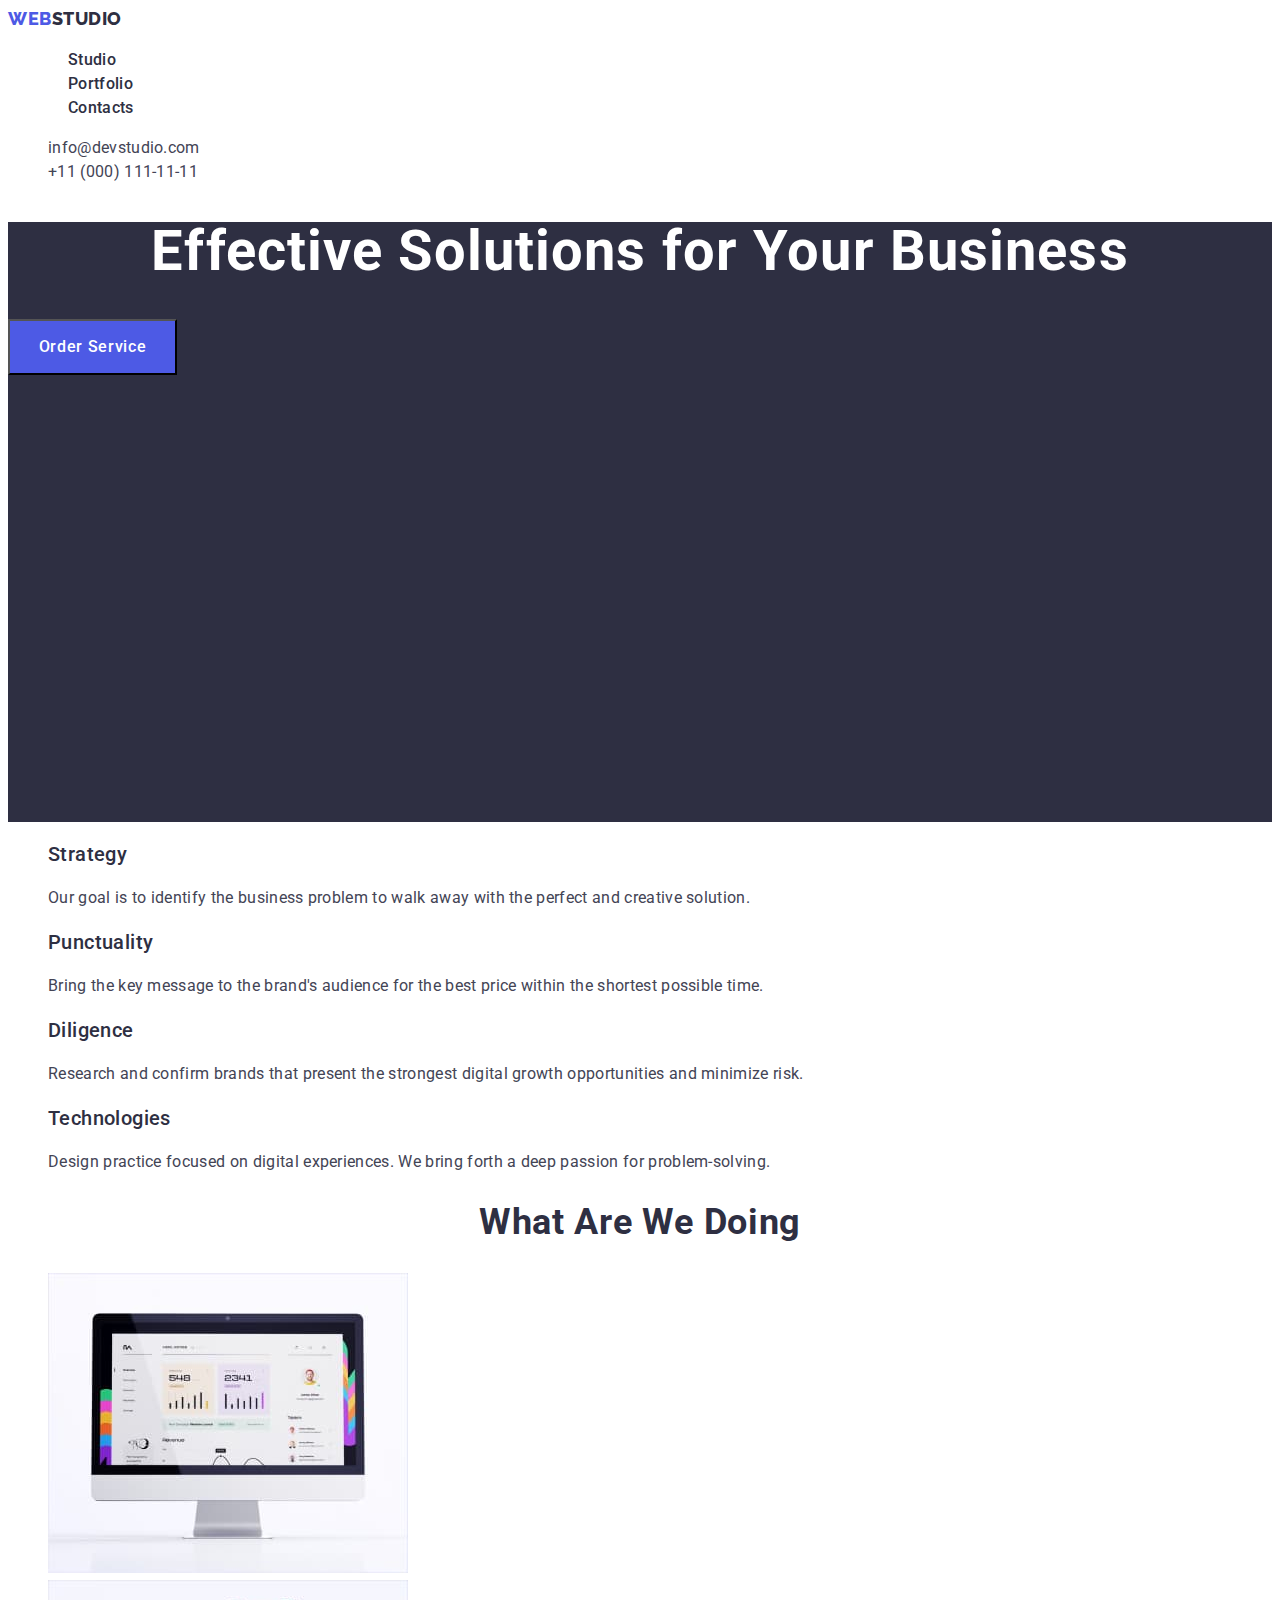
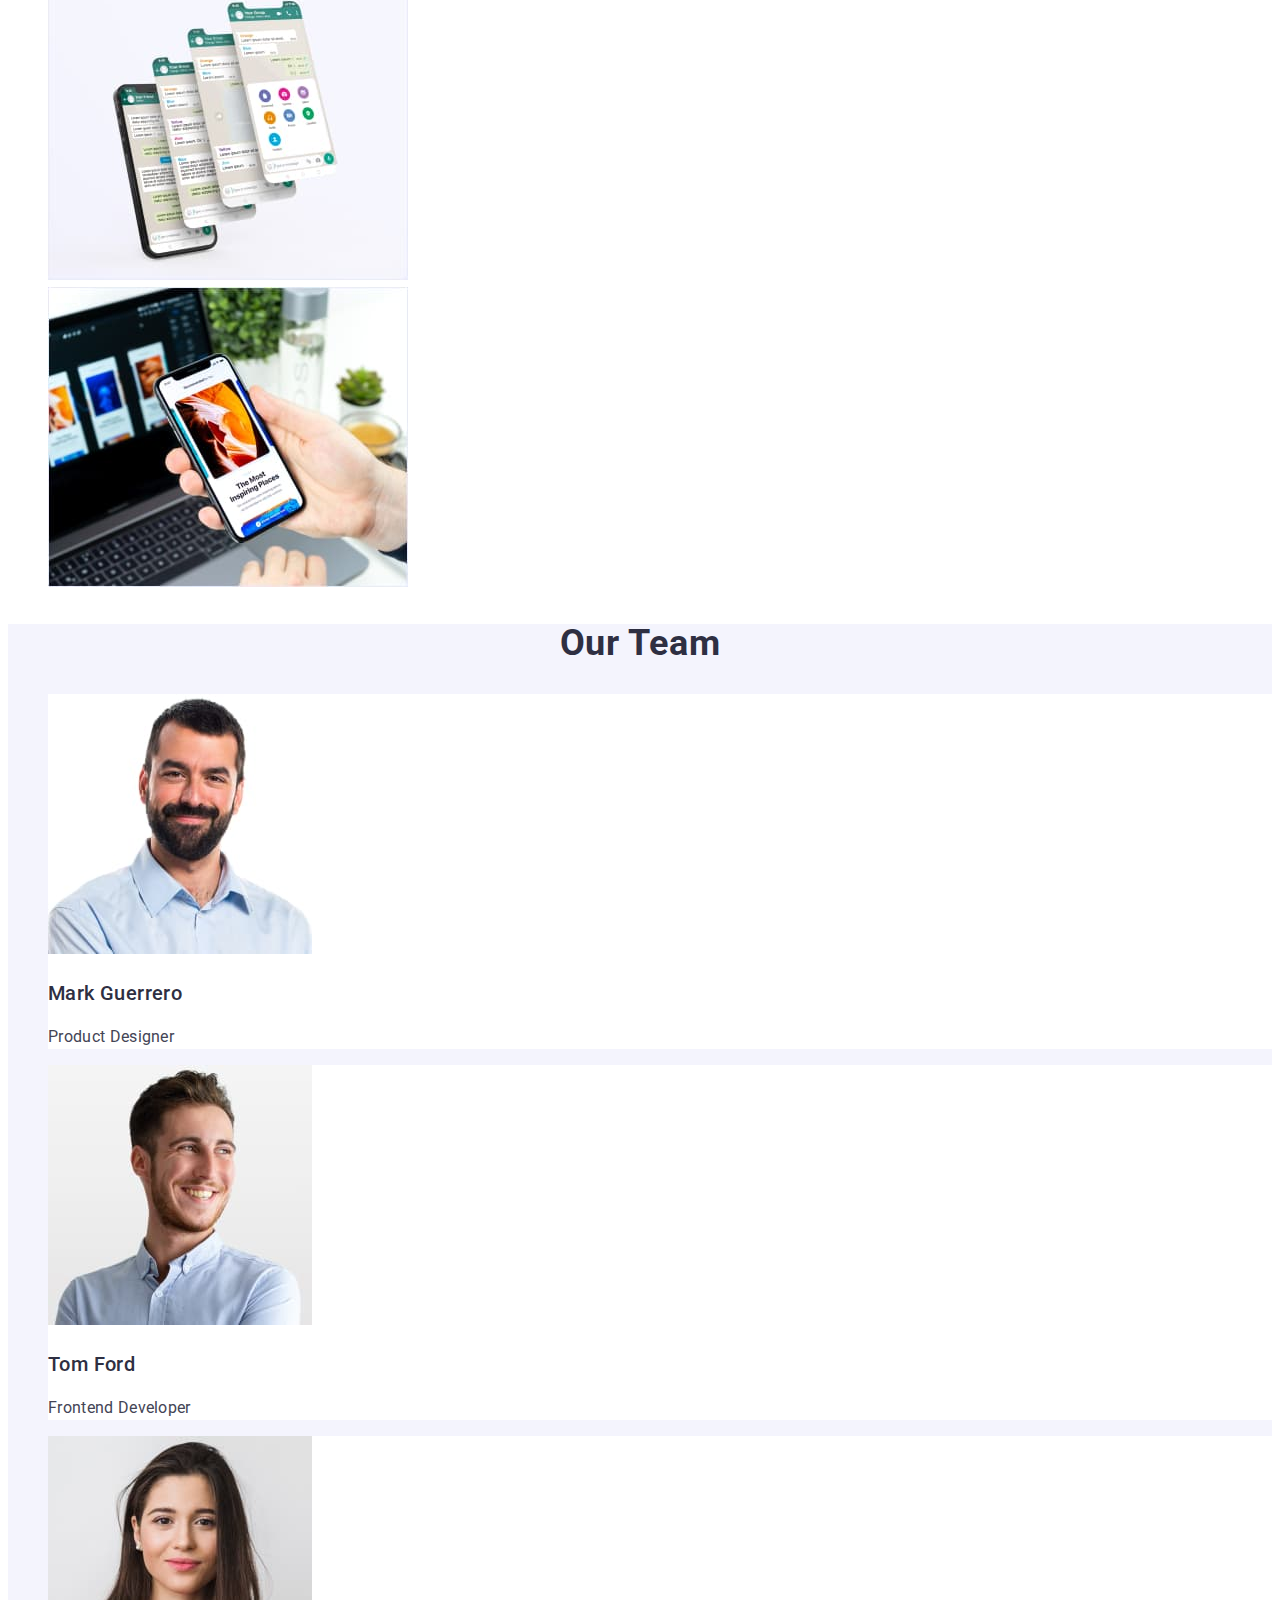
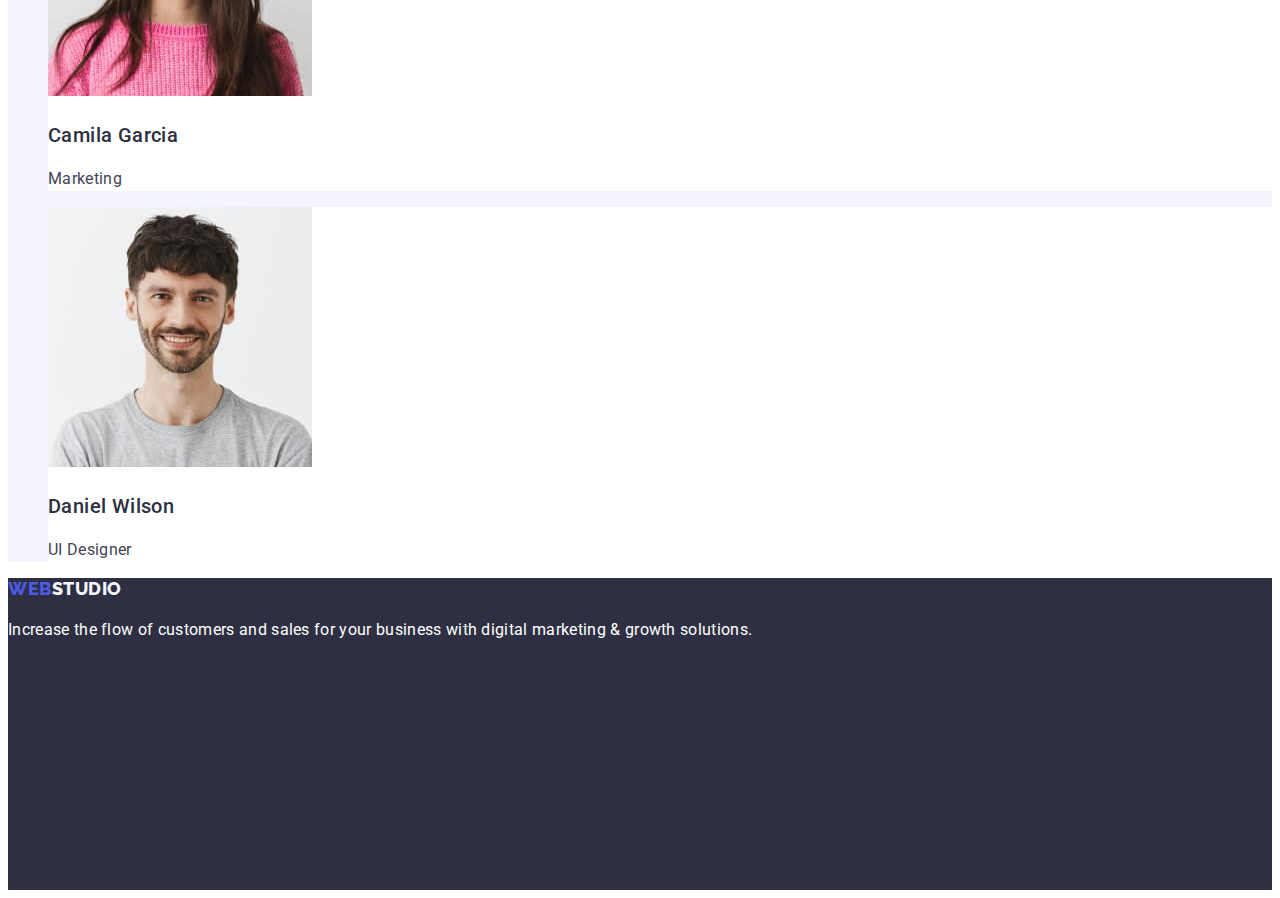
<file: index.html>
<!DOCTYPE html>
<html lang="en">
  <head>
    <meta charset="UTF-8" />
    <meta name="viewport" content="width=device-width, initial-scale=1.0" />
    <title>WebStudio</title>
    <link rel="stylesheet" href="./css/styles.css" />
    <link rel="preconnect" href="https://fonts.googleapis.com" />
    <link rel="preconnect" href="https://fonts.gstatic.com" crossorigin />
    <link rel="preconnect" href="https://fonts.googleapis.com" />
    <link rel="preconnect" href="https://fonts.gstatic.com" crossorigin />
    <link
      href="https://fonts.googleapis.com/css2?family=Raleway:wght@800&family=Roboto:wght@400;500;700;900&display=swap"
      rel="stylesheet"
    />
  </head>

  <body>
    <!-- Хедер -->
    <header>
      <nav>
        <a href="./index.html" class="logo link"
          >Web<span class="logo-header">Studio</span></a
        >
        <ul class="site-nav list">
          <li><a href="./index.html" class="main-menu link">Studio</a></li>
          <li>
            <a href="./portfolio.html" class="main-menu link">Portfolio</a>
          </li>
          <li><a href="" class="main-menu link">Contacts</a></li>
        </ul>
      </nav>
      <address class="contacts">
        <ul class="contacts-list list">
          <li>
            <a href="mailto:info@devstudio.com" class="contact-menu link"
              >info@devstudio.com</a
            >
          </li>
          <li>
            <a href="tel:+110001111111" class="contact-menu link"
              >+11 (000) 111-11-11</a
            >
          </li>
        </ul>
      </address>
    </header>
    <main>
      <!-- Головна секція -->
      <section class="hero">
        <h1 class="hero-title">Effective Solutions for Your Business</h1>
        <button type="button" class="button">Order Service</button>
      </section>

      <!-- Наші перваги -->
      <section>
        <h2 class="section-title" hidden>Our advantages</h2>
        <ul class="advantages-list list">
          <li>
            <h3 class="title">Strategy</h3>
            <p class="paragraph">
              Our goal is to identify the business problem to walk away with the
              perfect and creative solution.
            </p>
          </li>
          <li>
            <h3 class="title">Punctuality</h3>
            <p class="paragraph">
              Bring the key message to the brand's audience for the best price
              within the shortest possible time.
            </p>
          </li>
          <li>
            <h3 class="title">Diligence</h3>
            <p class="paragraph">
              Research and confirm brands that present the strongest digital
              growth opportunities and minimize risk.
            </p>
          </li>
          <li>
            <h3 class="title">Technologies</h3>
            <p class="paragraph">
              Design practice focused on digital experiences. We bring forth a
              deep passion for problem-solving.
            </p>
          </li>
        </ul>
      </section>

      <!-- Що ми робимо -->
      <section>
        <h2 class="section-title">What are we doing</h2>
        <ul class="work list">
          <li><img src="./images/img1.jpg" alt="iMac" width="360" /></li>
          <li>
            <img src="./images/img2.jpg" alt="iPhone Screenshot" width="360" />
          </li>
          <li>
            <img src="./images/img3.jpg" alt="MacBook and iPhone" width="360" />
          </li>
        </ul>
      </section>

      <!-- Наша команда -->
      <section class="team">
        <h2 class="section-title">Our Team</h2>
        <ul class="teammates list">
          <li class="team-list">
            <img src="./images/img4.jpg" alt="Mark Guerrero" width="264" />
            <h3 class="name">Mark Guerrero</h3>
            <p class="paragraph">Product Designer</p>
          </li>
          <li class="team-list">
            <img src="./images/img5.jpg" alt="Tom Ford" width="264" />
            <h3 class="name">Tom Ford</h3>
            <p class="paragraph">Frontend Developer</p>
          </li>
          <li class="team-list">
            <img src="./images/img6.jpg" alt="Camila Garcia" width="264" />
            <h3 class="name">Camila Garcia</h3>
            <p class="paragraph">Marketing</p>
          </li>
          <li class="team-list">
            <img src="./images/img7.jpg" alt="Daniel Wilson" width="264" />
            <h3 class="name">Daniel Wilson</h3>
            <p class="paragraph">UI Designer</p>
          </li>
        </ul>
      </section>
    </main>

    <!-- Футер -->
    <footer class="footer">
      <a href="./index.html" class="logo link"
        >Web<span class="logo-footer">Studio</span></a
      >
      <p>
        Increase the flow of customers and sales for your business with digital
        marketing & growth solutions.
      </p>
    </footer>
  </body>
</html>
</file>
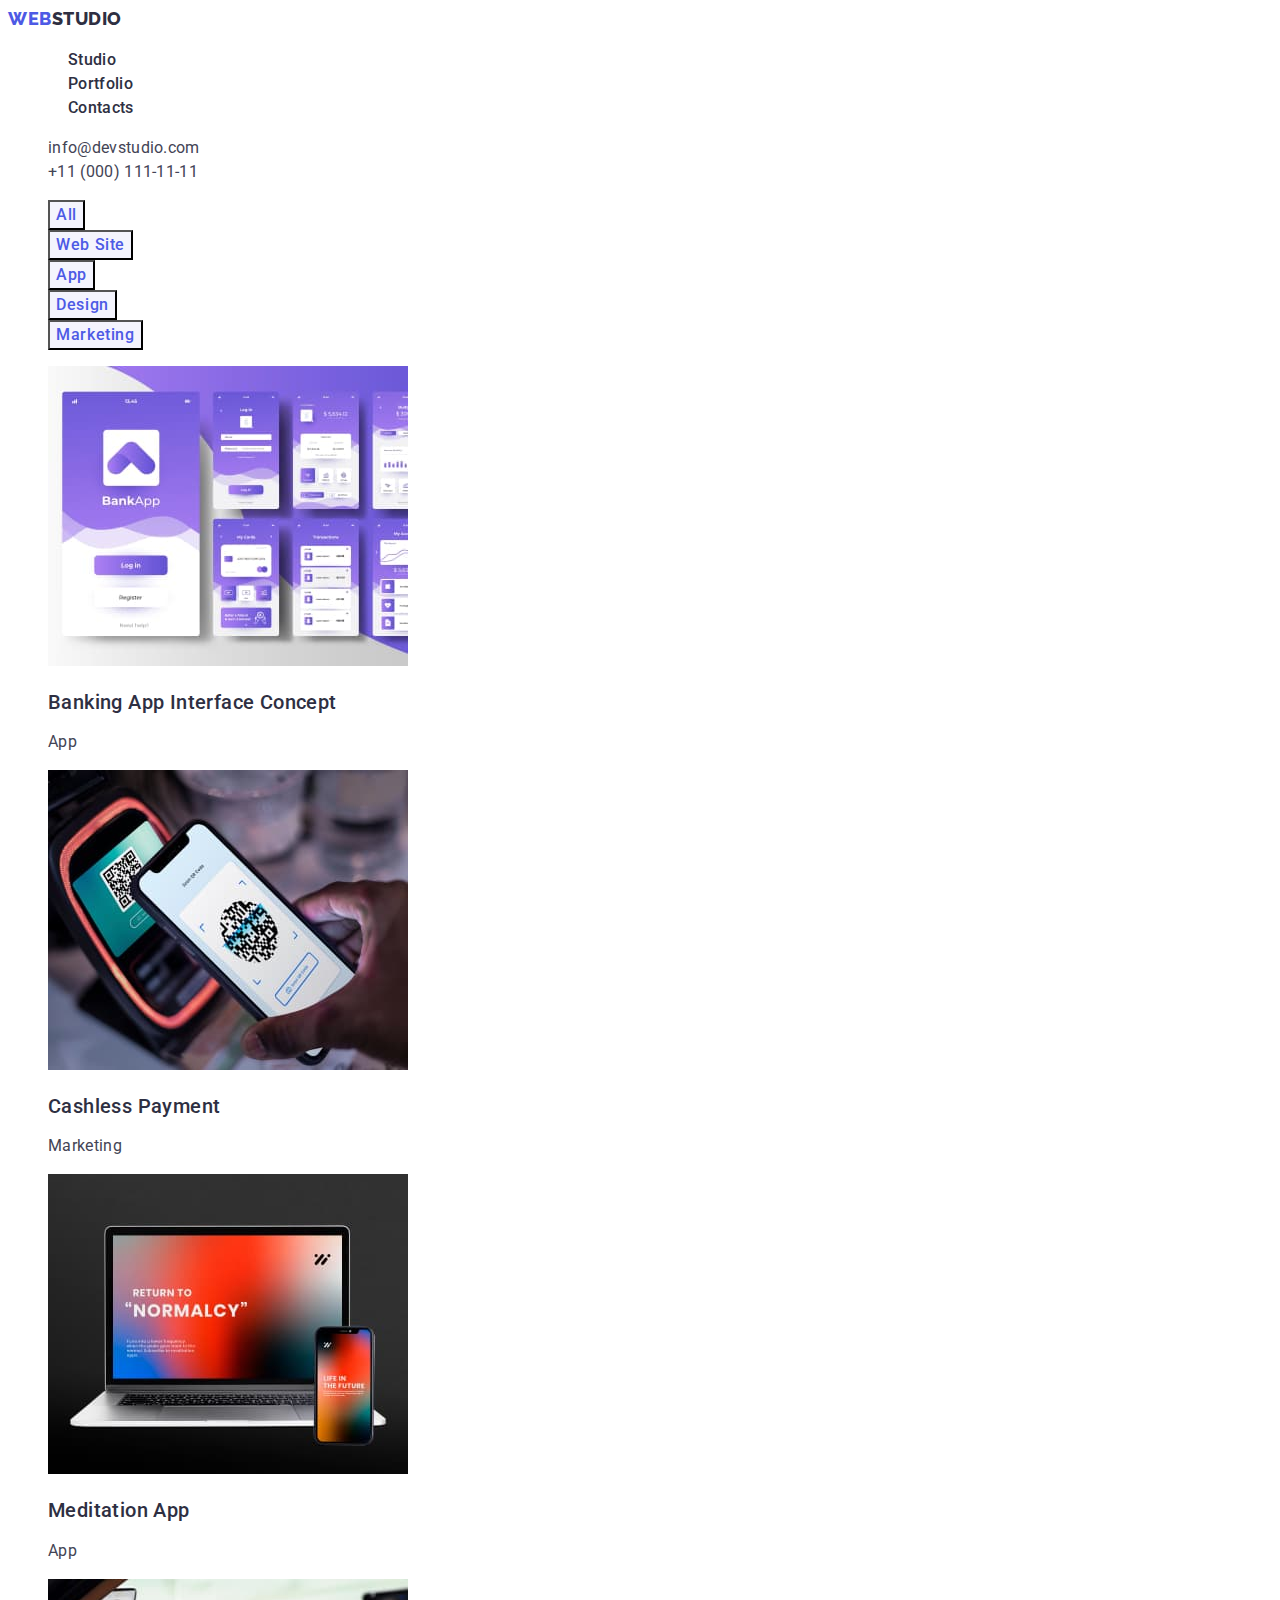
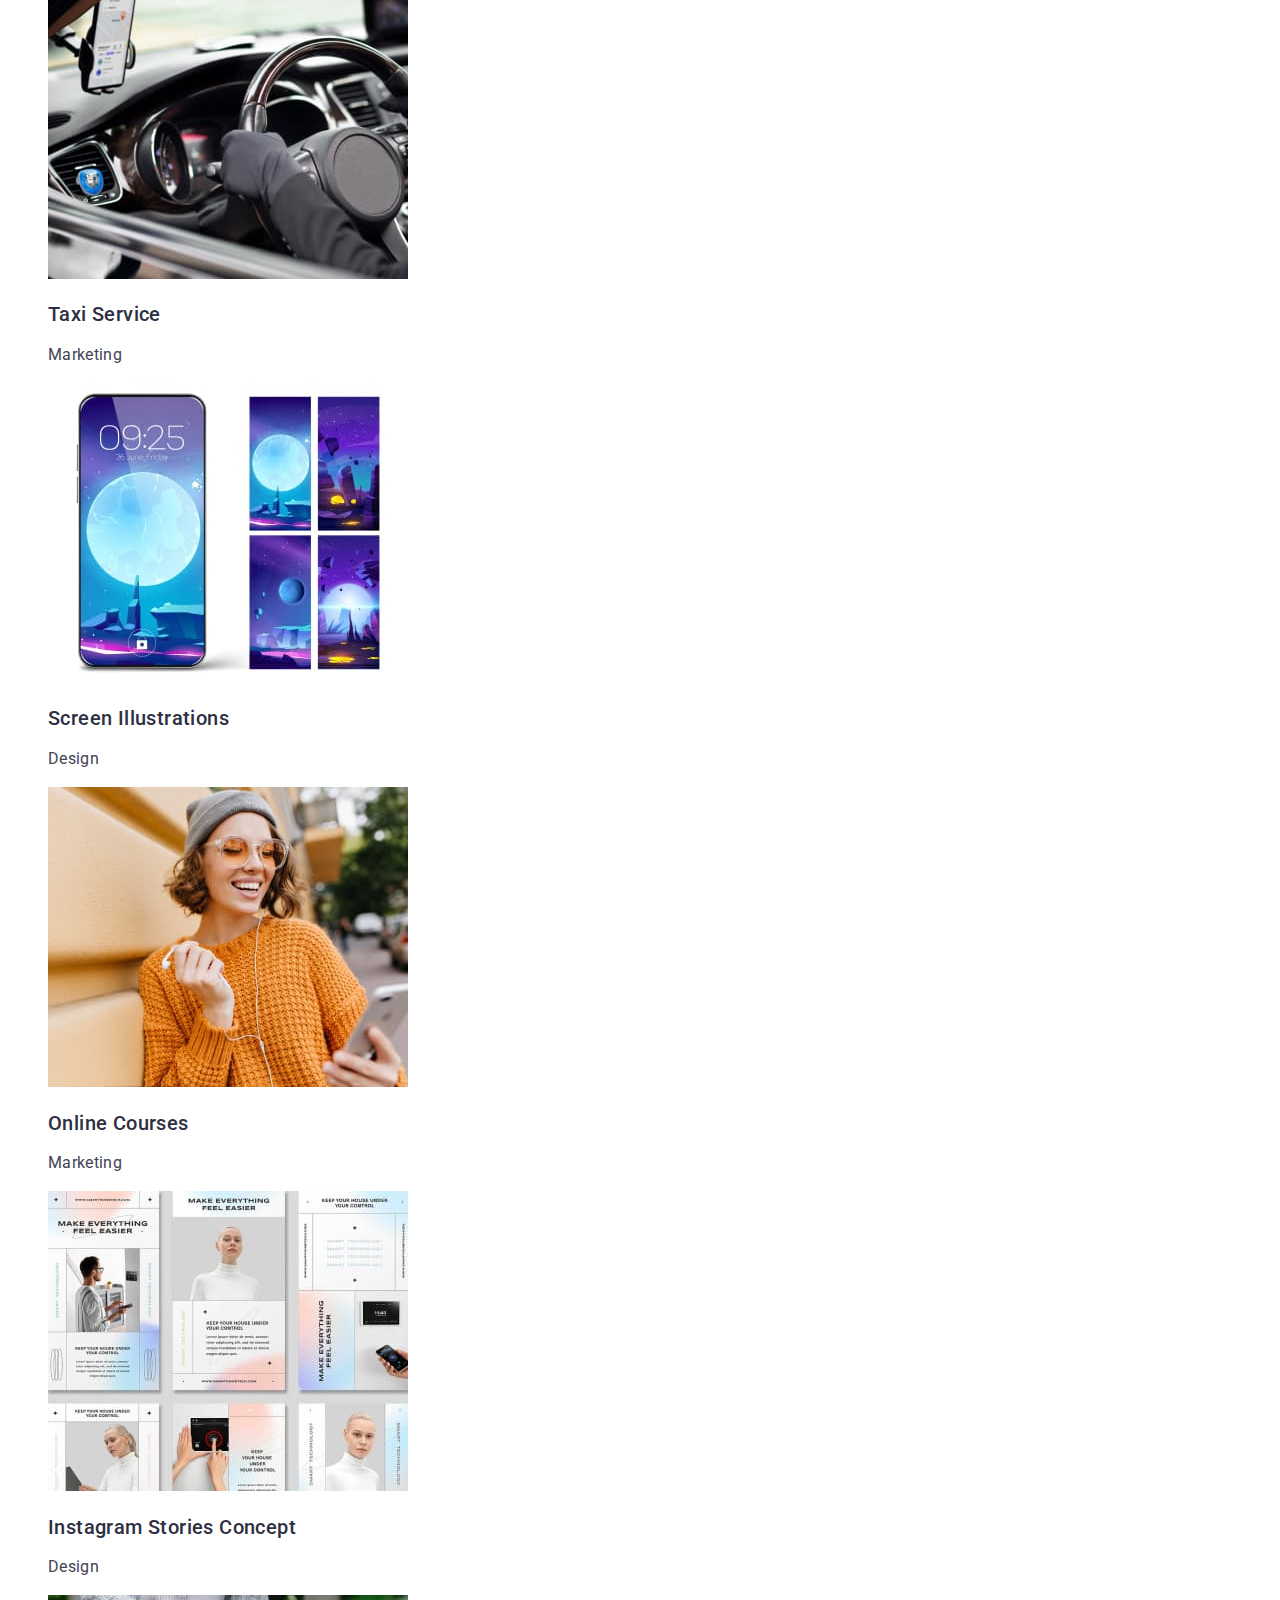
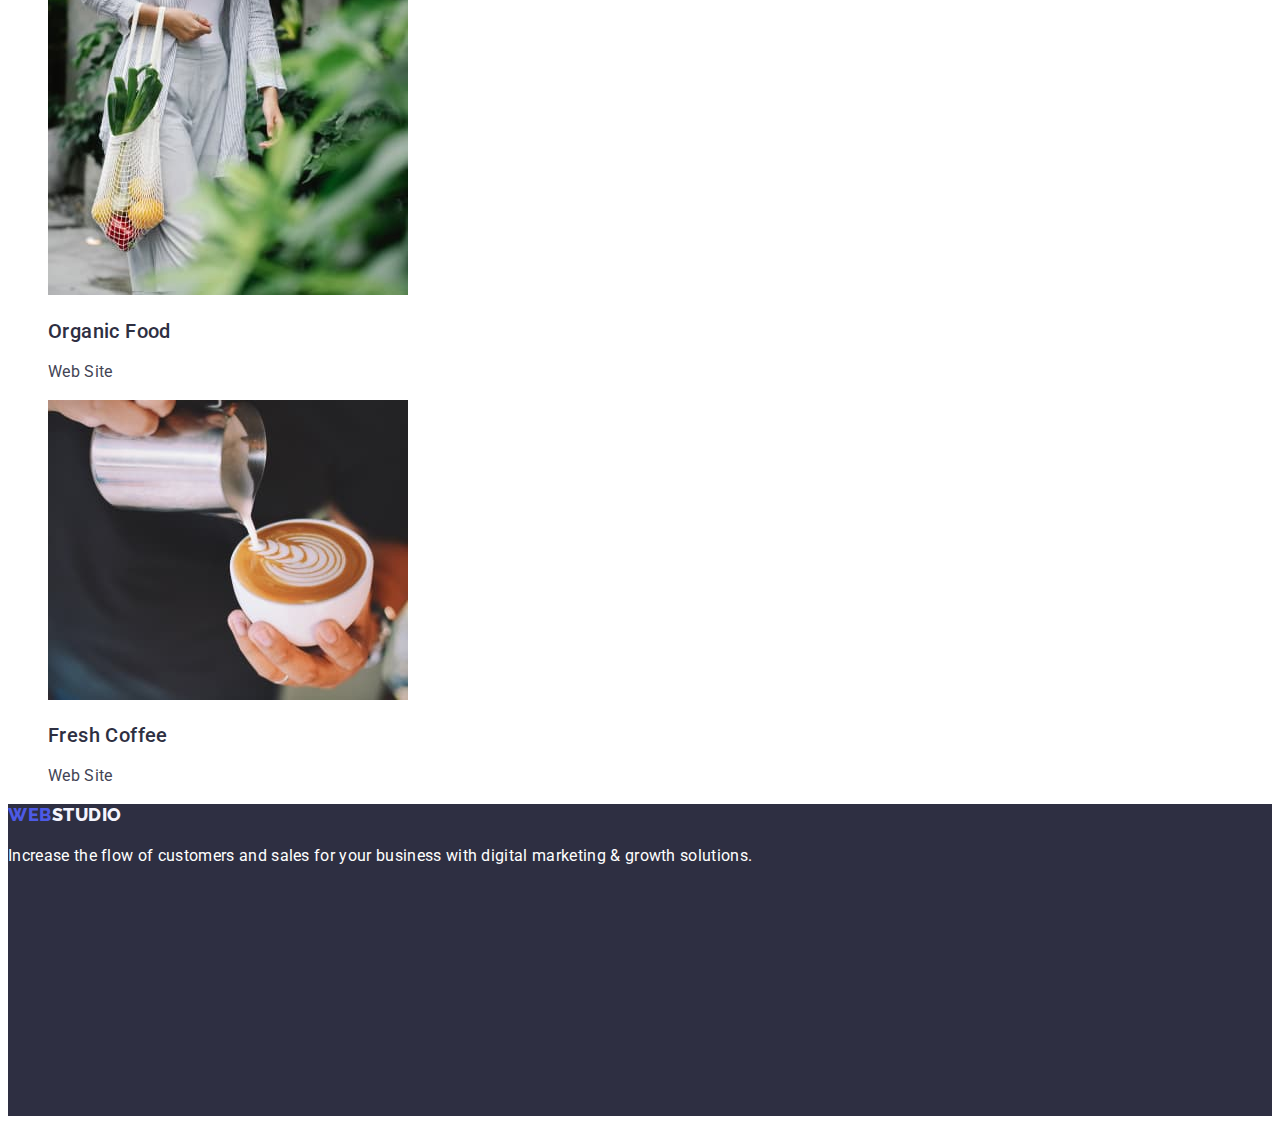
<file: portfolio.html>
<!DOCTYPE html>
<html lang="en">
  <head>
    <meta charset="UTF-8" />
    <meta name="viewport" content="width=device-width, initial-scale=1.0" />
    <title>WebStudio</title>
    <link rel="stylesheet" href="./css/styles.css" />
    <link rel="preconnect" href="https://fonts.googleapis.com" />
    <link rel="preconnect" href="https://fonts.gstatic.com" crossorigin />
    <link rel="preconnect" href="https://fonts.googleapis.com" />
    <link rel="preconnect" href="https://fonts.gstatic.com" crossorigin />
    <link
      href="https://fonts.googleapis.com/css2?family=Raleway:wght@800&family=Roboto:wght@400;500;700;900&display=swap"
      rel="stylesheet"
    />
  </head>

  <body>
    <!-- Хедер -->
    <header>
      <nav>
        <a href="./index.html" class="logo link"
          >Web<span class="logo-header">Studio</span></a
        >
        <ul class="site-nav list">
          <li><a href="./index.html" class="main-menu link">Studio</a></li>
          <li>
            <a href="./portfolio.html" class="main-menu link">Portfolio</a>
          </li>
          <li><a href="" class="main-menu link">Contacts</a></li>
        </ul>
      </nav>
      <address class="contacts">
        <ul class="contacts-list list">
          <li>
            <a href="mailto:info@devstudio.com" class="contact-menu link"
              >info@devstudio.com</a
            >
          </li>
          <li>
            <a href="tel:+110001111111" class="contact-menu link"
              >+11 (000) 111-11-11</a
            >
          </li>
        </ul>
      </address>
    </header>
    <main>
      <section>
        <h1 hidden>Portfolio of WebStudio</h1>
        <ul class="button-list list">
          <li><button type="button" class="button-port">All</button></li>
          <li><button type="button" class="button-port">Web Site</button></li>
          <li><button type="button" class="button-port">App</button></li>
          <li><button type="button" class="button-port">Design</button></li>
          <li><button type="button" class="button-port">Marketing</button></li>
        </ul>
        <ul class="portfolio-list list">
          <li>
            <a href="" class="link"
              ><img
                src="./images/portfolio/img.jpg"
                alt="banking app screenshots"
                width="360"
              />
              <h2 class="portfolio-name">Banking App Interface Concept</h2>
              <p class="paragraph">App</p></a
            >
          </li>
          <li>
            <a href="" class="link">
              <img
                src="./images/portfolio/img2.jpg"
                alt="smartphone pay qr-code"
                width="360"
              />
              <h2 class="portfolio-name">Cashless Payment</h2>
              <p class="paragraph">Marketing</p></a
            >
          </li>
          <li>
            <a href="" class="link">
              <img
                src="./images/portfolio/img3.jpg"
                alt="macbook and iphone"
                width="360"
              />
              <h2 class="portfolio-name">Meditation App</h2>
              <p class="paragraph">App</p></a
            >
          </li>
          <li>
            <a href="" class="link">
              <img
                src="./images/portfolio/img4.jpg"
                alt="hands on the rule in a car"
                width="360"
              />
              <h2 class="portfolio-name">Taxi Service</h2>
              <p class="paragraph">Marketing</p></a
            >
          </li>
          <li>
            <a href="" class="link">
              <img
                src="./images/portfolio/img5.jpg"
                alt="wallpapers for smartphone"
                width="360"
              />
              <h2 class="portfolio-name">Screen Illustrations</h2>
              <p class="paragraph">Design</p></a
            >
          </li>
          <li>
            <a href="" class="link">
              <img
                src="./images/portfolio/img6.jpg"
                alt="smiling girl with iphone and headphones"
                width="360"
              />
              <h2 class="portfolio-name">Online Courses</h2>
              <p class="paragraph">Marketing</p></a
            >
          </li>
          <li>
            <a href="" class="link">
              <img
                src="./images/portfolio/img7.jpg"
                alt="instagran stories screenshots"
                width="360"
              />
              <h2 class="portfolio-name">Instagram Stories Concept</h2>
              <p class="paragraph">Design</p></a
            >
          </li>
          <li>
            <a href="" class="link">
              <img
                src="./images/portfolio/img8.jpg"
                alt="bag with vegetables in hand"
                width="360"
              />
              <h2 class="portfolio-name">Organic Food</h2>
              <p class="paragraph">Web Site</p></a
            >
          </li>
          <li>
            <a href="" class="link">
              <img
                src="./images/portfolio/img9.jpg"
                alt="making pattern on cup of coffee"
                width="360"
              />
              <h2 class="portfolio-name">Fresh Coffee</h2>
              <p class="paragraph">Web Site</p></a
            >
          </li>
        </ul>
      </section>
    </main>

    <!-- Футер -->
    <footer class="footer">
      <a href="./index.html" class="logo link"
        >Web<span class="logo-footer">Studio</span></a
      >
      <p>
        Increase the flow of customers and sales for your business with digital
        marketing & growth solutions.
      </p>
    </footer>
  </body>
</html>
</file>
<file: css/styles.css>
:root {
  --primery-text-color: #434455;
  --title-text-color: #2e2f42;
  --accent-color: #4d5ae5;
  --main-white-color: #ffffff;
  --hover-color: #404bbf;
  --botton-bg: #e7e9fc;
  --logo-footer: #f4f4fd;
}

/* Головне */
body {
  color: var(--primery-text-color);
  font-family: "Roboto", sans-serif;
  font-weight: 400;
  background-color: var(--main-white-color);
  font-size: 16px;
  font-style: normal;
  line-height: 1.5;
  letter-spacing: 0.02em;
}

.list {
  list-style: none;
}

.link {
  text-decoration: none;
}

/* Хедер */

/* Логотип */
.logo {
  color: var(--accent-color);
  text-transform: uppercase;
  font-family: "Raleway", sans-serif;
  font-weight: 800;
  font-size: 18px;
  line-height: 1.17;
  letter-spacing: 0.03em;
}

.logo-header {
  color: var(--title-text-color);
}

.logo > .logo-footer {
  color: var(--logo-footer);
}

/* Головна навігація */
.main-menu {
  color: var(--title-text-color);
  font-weight: 500;
  text-decoration: none;
  margin: 0 20px 0 20px;
  font-weight: 500;
}

.main-menu:hover,
.main-menu:focus {
  color: var(--hover-color);
}

/* Авторизація */
.contacts {
  font-style: normal;
}

.contact-menu {
  font-style: normal;
  color: var(--primery-text-color);
  text-decoration: none;
}

.contact-menu:hover,
.contact-menu:focus {
  color: var(--hover-color);
}

/* Герой */
.hero {
  height: 600px;
  background-color: var(--title-text-color);
}
.hero-title {
  font-size: 56px;
  color: var(--main-white-color);
  line-height: 1.07;
  text-align: center;
  letter-spacing: 0.02em;
}

/* Кнопка */
.button {
  color: var(--main-white-color);
  font-weight: 500;
  width: 169px;
  height: 56px;
  background: var(--accent-color);
  letter-spacing: 0.04em;
  font-family: "Roboto", sans-serif;
  font-size: 16px;
  line-height: 1.5;
  cursor: pointer;
}

.button:hover,
.button:focus {
  background-color: var(--hover-color);
}

.button-port {
  color: var(--accent-color);
  font-weight: 500;
  background: var(--logo-footer);
  letter-spacing: 0.04em;
  font-family: "Roboto", sans-serif;
  font-size: 16px;
  line-height: 1.5;
  cursor: pointer;
}

.button-port:hover,
.button-port:focus {
  color: var(--main-white-color);
  background: var(--hover-color);
}

/* Секції */
.section-title {
  color: var(--title-text-color);
  font-weight: 700;
  font-size: 36px;
  line-height: 1.11;
  text-transform: capitalize;
  letter-spacing: 0.02em;
  text-align: center;
}

.advantages-list .title {
  color: var(--title-text-color);
  font-size: 20px;
  font-weight: 500;
  line-height: 1.2;
  letter-spacing: 0.02em;
}

.team {
  background-color: var(--logo-footer);
}

.teammates .name {
  color: var(--title-text-color);
  font-weight: 500;
  font-size: 20px;
  line-height: 1.2;
  letter-spacing: 0.02em;
}

.team-list {
  background-color: var(--main-white-color);
}

.paragraph {
  color: var(--primery-text-color);
}

.portfolio-list .portfolio-name {
  color: var(--title-text-color);
  font-weight: 500;
  font-size: 20px;
  line-height: 1.2;
  letter-spacing: 0.02em;
}

/* Футер */
.footer {
  height: 312px;
  background-color: var(--title-text-color);
}

.footer p {
  color: var(--main-white-color);
}
</file>
